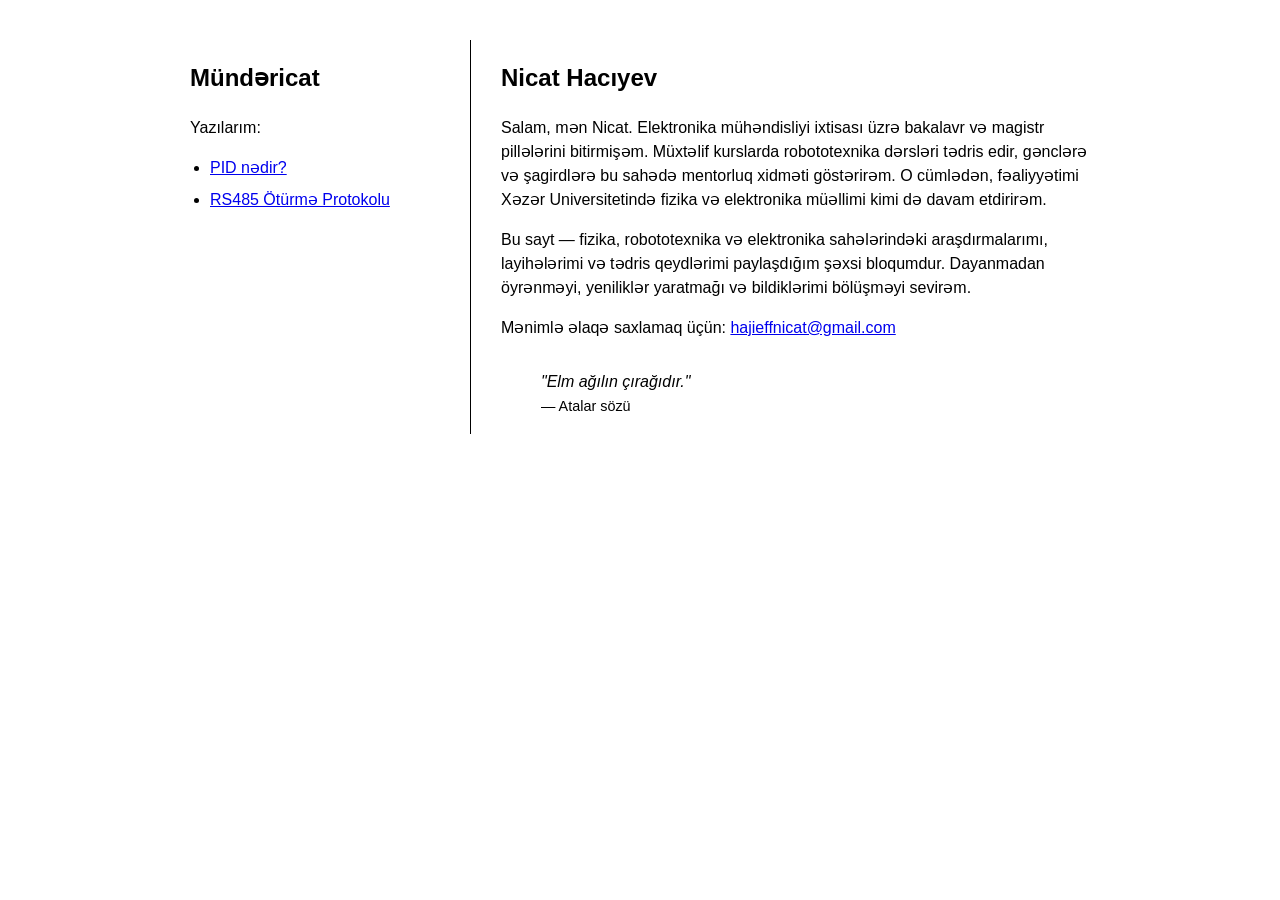
<file: index.html>
<!DOCTYPE html>
<html lang="az">
<head>
    <meta charset="UTF-8">
    <title>Əsas Səhifə | Nicatın Bloqu</title>
    <style>
        /* Səhifənin əsas strukturu: sol menyu və sağ məzmun üçün yan-yana düzülüş */
        body {
            display: flex;
            max-width: 900px;
            margin: 0 auto;
            padding: 40px 20px;
            font-family: Arial, sans-serif;
            line-height: 1.5;
        }

        /* Sol tərəfdəki naviqasiya menyusu və şaquli xətt */
        nav {
            width: 250px;
            padding-right: 30px;
            border-right: 1px solid #000; /* Şaquli xətt qalır */
            margin-right: 30px;
        }

        /* Sağ tərəfdəki əsas məzmun zonası */
        main {
            flex: 1;
        }

        /* Menyudakı keçidlərin görünüşü */
        nav ul {
            padding-left: 20px;
            margin: 10px 0;
        }

        nav li {
            margin-bottom: 8px;
        }

        /* Şəkillərin ölçü məhdudiyyəti və mərkəzləşdirilməsi */
        img {
            max-width: 100%;
            height: auto;
            display: block;
            margin: 20px 0;
        }
    </style>
</head>
<body>

    <!-- Sol tərəfdəki menyu paneli (ayrı səhifələrə keçidlərlə) -->
    <nav>
        <h2>Mündəricat</h2>
        <p>Yazılarım:</p>
        <ul>
            <li><a href="yazi2.html">PID nədir?</a></li>
            <li><a href="yazi1.html">RS485 Ötürmə Protokolu</a></li>
        </ul>
    </nav>

    <!-- Sağ tərəfdəki əsas məzmun zonası -->
    <main>
    <section>
        <h1>Nicat Hacıyev</h1>
        <p>Salam, mən Nicat. Elektronika mühəndisliyi ixtisası üzrə bakalavr və magistr pillələrini bitirmişəm. Müxtəlif kurslarda robototexnika dərsləri tədris edir, gənclərə və şagirdlərə bu sahədə mentorluq xidməti göstərirəm. O cümlədən, fəaliyyətimi Xəzər Universitetində fizika və elektronika müəllimi kimi də davam etdirirəm.</p>
        
        <p>Bu sayt — fizika, robototexnika və elektronika sahələrindəki araşdırmalarımı, layihələrimi və tədris qeydlərimi paylaşdığım şəxsi bloqumdur. Dayanmadan öyrənməyi, yeniliklər yaratmağı və bildiklərimi bölüşməyi sevirəm.</p>
        
        <p>Mənimlə əlaqə saxlamaq üçün: <a href="mailto:hajieffnicat@gmail.com">hajieffnicat@gmail.com</a></p>
        
        <blockquote style="margin-top: 30px; font-style: italic;">
            "Elm ağılın çırağıdır." <br>
            <span style="font-size: 0.9em; font-style: normal;">— Atalar sözü</span>
        </blockquote>
    </section>
</main>

</body>
</html>
</file>
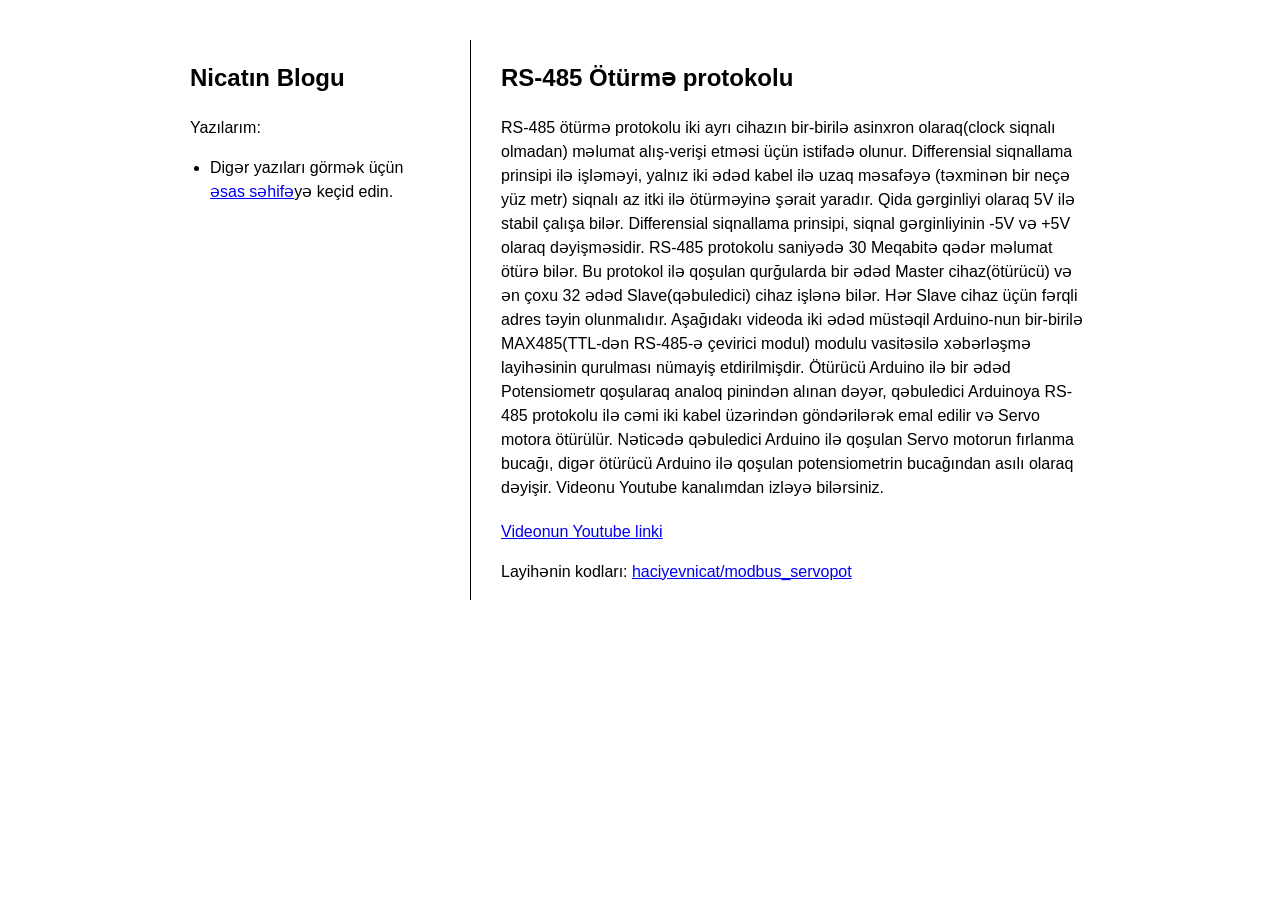
<file: yazi1.html>
<!DOCTYPE html>
<html lang="az">
<head>
    <meta charset="UTF-8">
    <title>RS485 Ötürmə Protokolu | Nicatın Bloqu</title>
    <style>
        /* Səhifənin əsas strukturu: sol menyu və sağ məzmun üçün yan-yana düzülüş */
        body {
            display: flex;
            max-width: 900px;
            margin: 0 auto;
            padding: 40px 20px;
            font-family: Arial, sans-serif;
            line-height: 1.5;
        }

        /* Sol tərəfdəki naviqasiya menyusu və şaquli xətt */
        nav {
            width: 250px;
            padding-right: 30px;
            border-right: 1px solid #000; /* Şaquli xətt */
            margin-right: 30px;
        }

        /* Sağ tərəfdəki əsas məzmun zonası */
        main {
            flex: 1;
        }

        /* Menyudakı keçidlərin görünüşü */
        nav ul {
            padding-left: 20px;
            margin: 10px 0;
        }

        nav li {
            margin-bottom: 8px;
        }

        /* Şəkillərin ölçü məhdudiyyəti */
        img {
            max-width: 100%;
            height: auto;
            display: block;
            margin: 20px 0;
        }

        /* Videonun səhifədə səliqəli və mütənasib görünməsi üçün qutu */
        .video-container {
            position: relative;
            width: 100%;
            padding-bottom: 56.25%; /* 16:9 nisbəti üçün standart hündürlük */
            height: 0;
            margin-top: 20px;
        }

        .video-container iframe {
            position: absolute;
            top: 0;
            left: 0;
            width: 100%;
            height: 100%;
            border: 0;
        }
    </style>
</head>
<body>

<!-- Sol tərəfdəki menyu paneli (ayrı səhifələrə keçidlərlə) -->
    <nav>
        <h2>Nicatın Blogu</h2>
        <p>Yazılarım:</p>
        <ul>
            <li>Digər yazıları görmək üçün <a href="index.html">əsas səhifə</a>yə keçid edin.</li>
        </ul>
    </nav>

    <!-- Sağ tərəfdəki əsas məzmun zonası -->
    <main>
        <section>
            <h1>RS-485 Ötürmə protokolu</h1>
            <p>RS-485 ötürmə protokolu iki ayrı cihazın bir-birilə asinxron olaraq(clock siqnalı olmadan) məlumat alış-verişi etməsi üçün istifadə olunur. Differensial siqnallama prinsipi ilə işləməyi, yalnız iki ədəd kabel ilə uzaq məsafəyə (təxminən bir neçə yüz metr) siqnalı az itki ilə ötürməyinə şərait yaradır. Qida gərginliyi olaraq 5V ilə stabil çalışa bilər. Differensial siqnallama prinsipi, siqnal gərginliyinin -5V və +5V olaraq dəyişməsidir.
RS-485 protokolu saniyədə 30 Meqabitə qədər məlumat ötürə bilər. Bu protokol ilə qoşulan qurğularda bir ədəd Master cihaz(ötürücü) və ən çoxu 32 ədəd Slave(qəbuledici) cihaz işlənə bilər. Hər Slave cihaz üçün fərqli adres təyin olunmalıdır. 
Aşağıdakı videoda iki ədəd müstəqil Arduino-nun bir-birilə MAX485(TTL-dən RS-485-ə çevirici modul) modulu vasitəsilə xəbərləşmə layihəsinin qurulması nümayiş etdirilmişdir. Ötürücü Arduino ilə bir ədəd Potensiometr qoşularaq analoq pinindən alınan dəyər, qəbuledici Arduinoya RS-485 protokolu ilə cəmi iki kabel üzərindən göndərilərək emal edilir və Servo motora ötürülür. Nəticədə qəbuledici Arduino ilə qoşulan Servo motorun fırlanma bucağı, digər ötürücü Arduino ilə qoşulan potensiometrin bucağından asılı olaraq dəyişir. Videonu Youtube kanalımdan izləyə bilərsiniz.</p>
            
             <!-- YouTube Videosunun Yerləşdirildiyi Hissə -->
            <!-- YouTube Videosunun Yerləşdirildiyi Hissə -->
            <div class="video-container" style="padding-bottom: 0; height: auto;">
                <p><a href="https://youtu.be/OVvTFK_tcCg" target="_blank">Videonun Youtube linki</a></p>
                <p>Layihənin kodları: <a href="https://github.com/haciyevnicat/modbus_servopot" target="_blank">haciyevnicat/modbus_servopot</a></p>
            </div>           
        </section>
    </main>

</body>
</html>
</file>
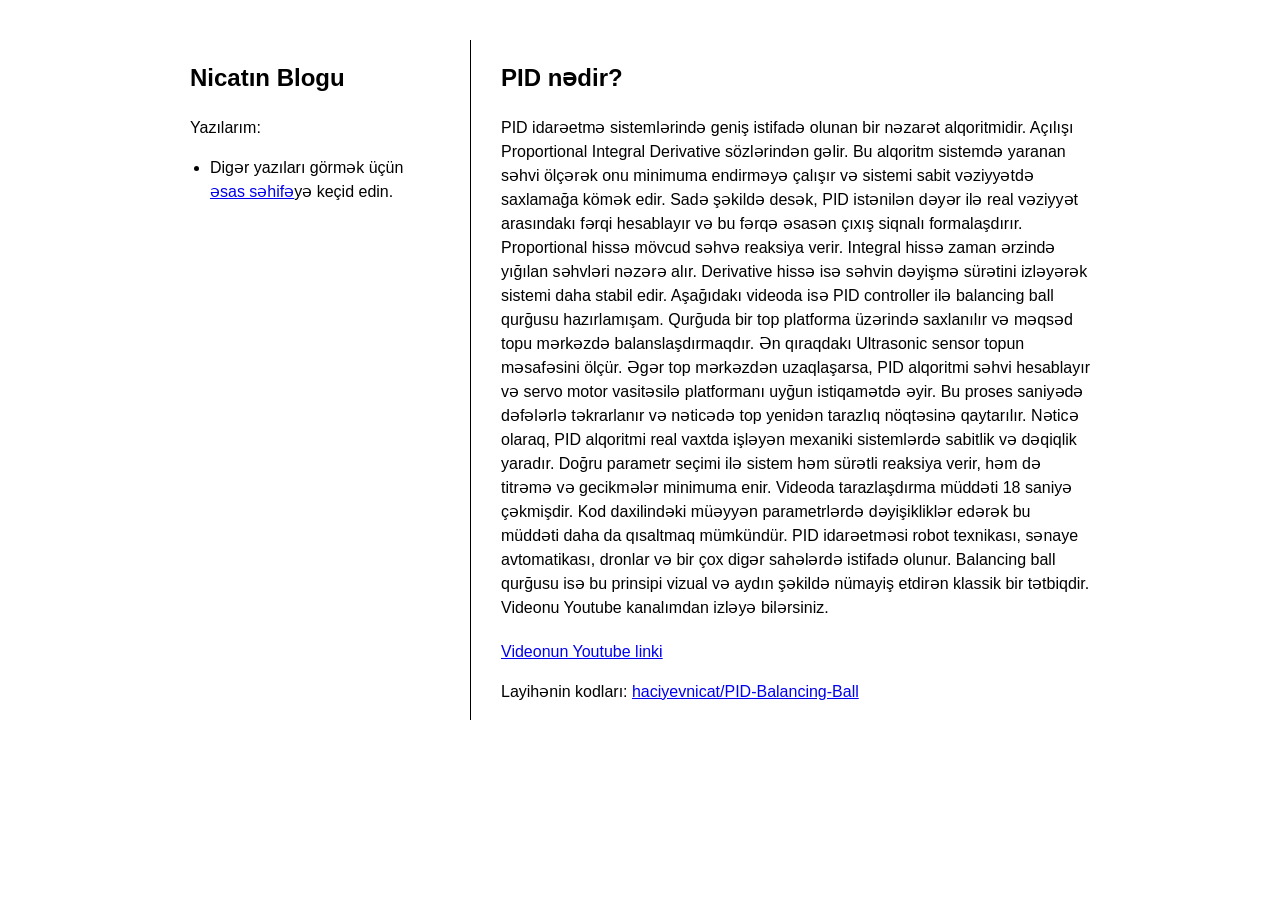
<file: yazi2.html>
<!DOCTYPE html>
<html lang="az">
<head>
    <meta charset="UTF-8">
    <title>PID nədir? | Nicatın Bloqu</title> 
    <style>
        /* Səhifənin əsas strukturu: sol menyu və sağ məzmun üçün yan-yana düzülüş */
        body {
            display: flex;
            max-width: 900px;
            margin: 0 auto;
            padding: 40px 20px;
            font-family: Arial, sans-serif;
            line-height: 1.5;
        }

        /* Sol tərəfdəki naviqasiya menyusu və şaquli xətt */
        nav {
            width: 250px;
            padding-right: 30px;
            border-right: 1px solid #000; /* Şaquli xətt */
            margin-right: 30px;
        }

        /* Sağ tərəfdəki əsas məzmun zonası */
        main {
            flex: 1;
        }

        /* Menyudakı keçidlərin görünüşü */
        nav ul {
            padding-left: 20px;
            margin: 10px 0;
        }

        nav li {
            margin-bottom: 8px;
        }

        /* Şəkillərin ölçü məhdudiyyəti */
        img {
            max-width: 100%;
            height: auto;
            display: block;
            margin: 20px 0;
        }

        /* Videonun səhifədə səliqəli və mütənasib görünməsi üçün qutu */
        .video-container {
            position: relative;
            width: 100%;
            padding-bottom: 56.25%; /* 16:9 nisbəti üçün standart hündürlük */
            height: 0;
            margin-top: 20px;
        }

        .video-container iframe {
            position: absolute;
            top: 0;
            left: 0;
            width: 100%;
            height: 100%;
            border: 0;
        }
    </style>
</head>
<body>

<!-- Sol tərəfdəki menyu paneli (ayrı səhifələrə keçidlərlə) -->
    <nav>
        <h2>Nicatın Blogu</h2>
        <p>Yazılarım:</p>
        <ul>
            <li>Digər yazıları görmək üçün <a href="index.html">əsas səhifə</a>yə keçid edin.</li>
        </ul>
    </nav>

    <!-- Sağ tərəfdəki əsas məzmun zonası -->
    <main>
        <section>
            <h1>PID nədir?</h1> 
            <p>
                PID idarəetmə sistemlərində geniş istifadə olunan bir nəzarət alqoritmidir. Açılışı Proportional Integral Derivative sözlərindən gəlir. Bu alqoritm sistemdə yaranan səhvi ölçərək onu minimuma endirməyə çalışır və sistemi sabit vəziyyətdə saxlamağa kömək edir.
                Sadə şəkildə desək, PID istənilən dəyər ilə real vəziyyət arasındakı fərqi hesablayır və bu fərqə əsasən çıxış siqnalı formalaşdırır. 
                Proportional hissə mövcud səhvə reaksiya verir. 
                Integral hissə zaman ərzində yığılan səhvləri nəzərə alır. 
                Derivative hissə isə səhvin dəyişmə sürətini izləyərək sistemi daha stabil edir.
                Aşağıdakı videoda isə PID controller ilə balancing ball qurğusu hazırlamışam. Qurğuda bir top platforma üzərində saxlanılır və məqsəd topu mərkəzdə balanslaşdırmaqdır. Ən qıraqdakı Ultrasonic sensor topun məsafəsini ölçür. Əgər top mərkəzdən uzaqlaşarsa, PID alqoritmi səhvi hesablayır və servo motor vasitəsilə platformanı uyğun istiqamətdə əyir. Bu proses saniyədə dəfələrlə təkrarlanır və nəticədə top yenidən tarazlıq nöqtəsinə qaytarılır.
                Nəticə olaraq, PID alqoritmi real vaxtda işləyən mexaniki sistemlərdə sabitlik və dəqiqlik yaradır. Doğru parametr seçimi ilə sistem həm sürətli reaksiya verir, həm də titrəmə və gecikmələr minimuma enir. Videoda tarazlaşdırma müddəti 18 saniyə çəkmişdir. Kod daxilindəki müəyyən parametrlərdə dəyişikliklər edərək bu müddəti daha da qısaltmaq mümkündür.
                PID idarəetməsi robot texnikası, sənaye avtomatikası, dronlar və bir çox digər sahələrdə istifadə olunur. Balancing ball qurğusu isə bu prinsipi vizual və aydın şəkildə nümayiş etdirən klassik bir tətbiqdir.  Videonu Youtube kanalımdan izləyə bilərsiniz.
            </p>
            
            <!-- YouTube Videosunun Yerləşdirildiyi Hissə -->
            <div class="video-container" style="padding-bottom: 0; height: auto;">
                <p><a href="https://www.youtube.com/shorts/j3As9SrWEt0" target="_blank">Videonun Youtube linki</a></p>
                <p>Layihənin kodları: <a href="https://github.com/haciyevnicat/PID-Balancing-Ball" target="_blank">haciyevnicat/PID-Balancing-Ball</a></p>
            </div>           
        </section>
    </main>

</body>
</html>
</file>
